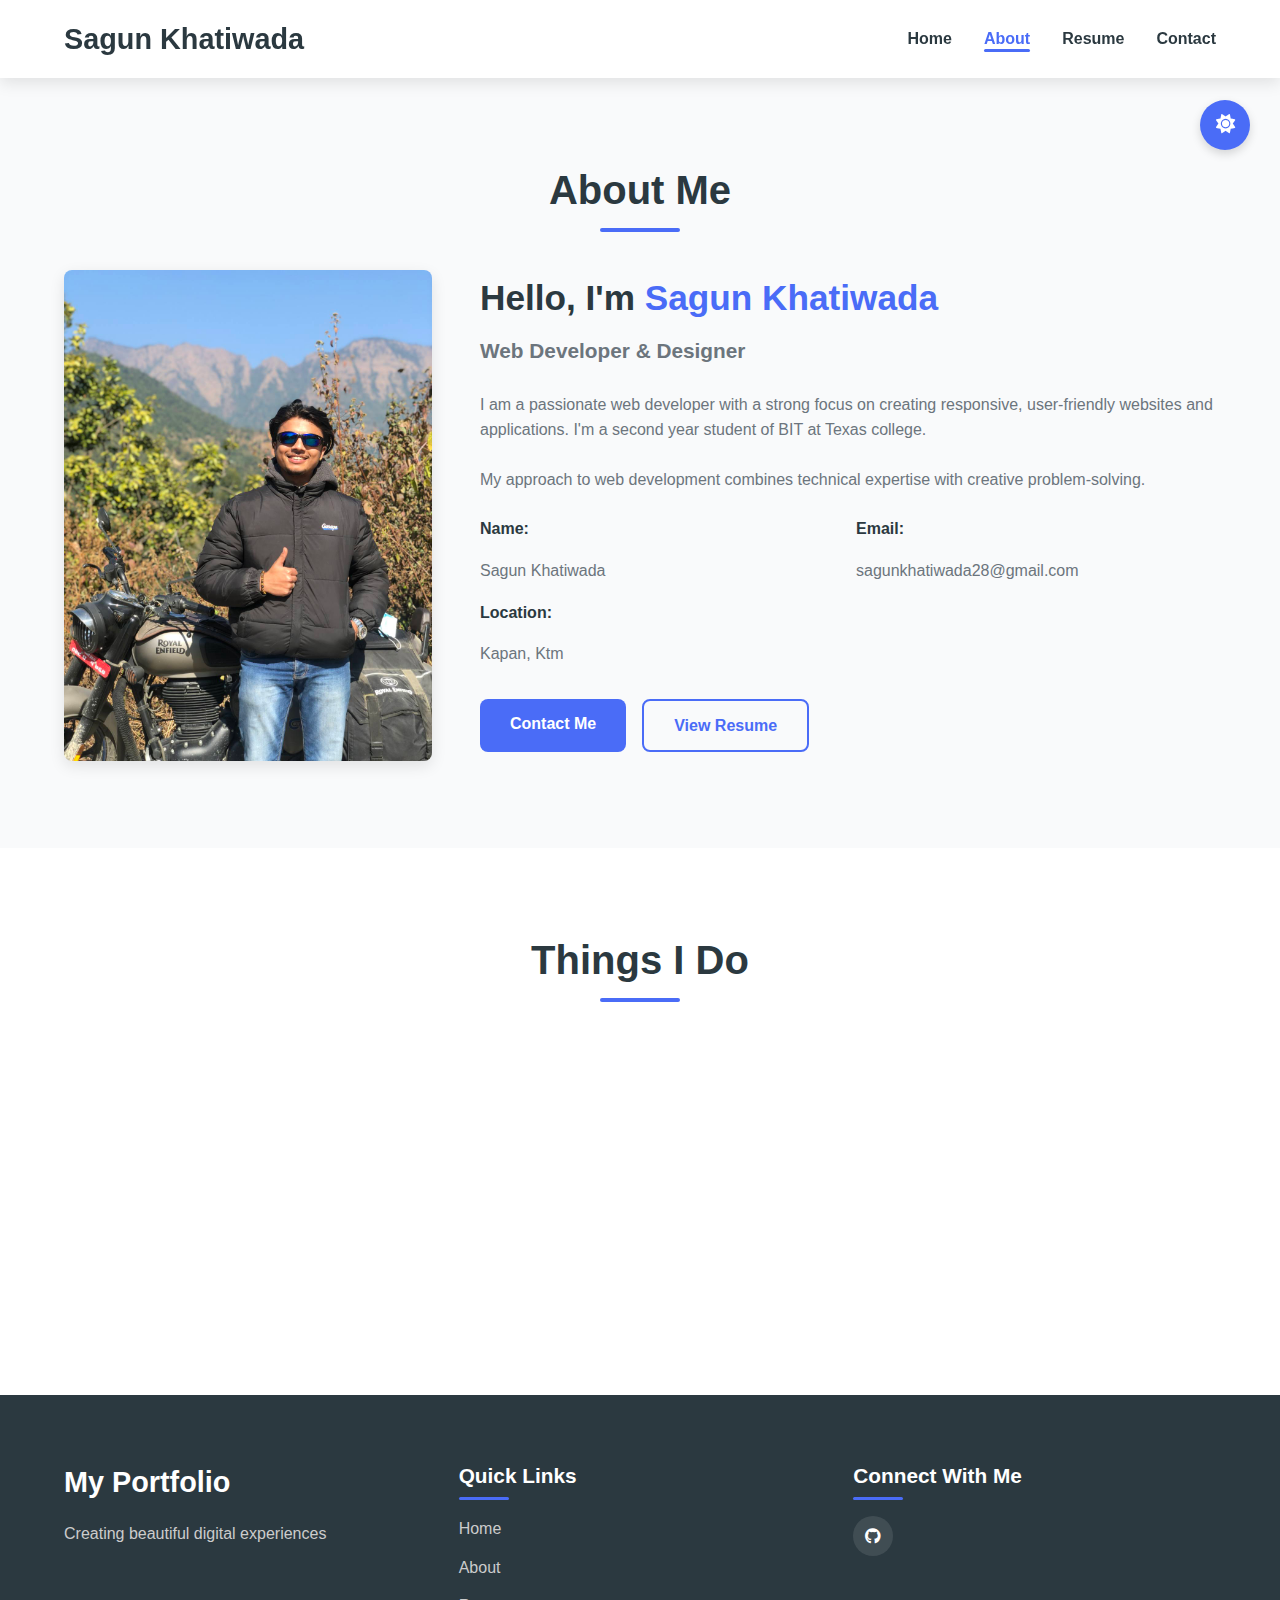
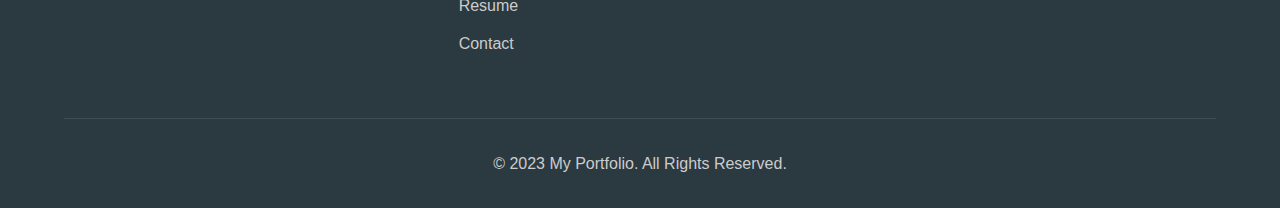
<file: about.html>
<!DOCTYPE html>
<html lang="en">
<head>
    <meta charset="UTF-8">
    <meta name="viewport" content="width=device-width, initial-scale=1.0">
    <title>About Me</title>
    <link rel="stylesheet" href="css/style.css">
    <link rel="stylesheet" href="https://cdnjs.cloudflare.com/ajax/libs/font-awesome/6.4.0/css/all.min.css">
</head>
<body>
    <header>
        <div class="logo">
            <h1>Sagun Khatiwada</h1>
        </div>
        <nav>
            <div class="hamburger">
                <div class="line"></div>
                <div class="line"></div>
                <div class="line"></div>
            </div>
            <ul class="nav-links">
                <li><a href="index.html">Home</a></li>
                <li><a href="about.html" class="active">About</a></li>
                <li><a href="resume.html">Resume</a></li>
                <li><a href="contact.html">Contact</a></li>
            </ul>
        </nav>
    </header>

    <section class="about-hero">
        <div class="about-content">
            <h1 class="section-title">About Me</h1>
            <div class="about-grid">
                <div class="about-image">
                    <img src="images/sagun.jpg" alt="Sagun Khatiwada">
                </div>
                <div class="about-text">
                    <h2>Hello, I'm <span class="highlight">Sagun Khatiwada</span></h2>
                    <h3>Web Developer & Designer</h3>
                    <p>I am a passionate web developer with a strong focus on creating responsive, user-friendly websites and applications. I'm a second year student of BIT at Texas college.</p>
                    <p>My approach to web development combines technical expertise with creative problem-solving.</p>
                    <div class="personal-info">
                        <div class="info-item">
                            <span class="info-label">Name:</span>
                            <span class="info-value">Sagun Khatiwada</span>
                        </div>
                        <div class="info-item">
                            <span class="info-label">Email:</span>
                            <span class="info-value">sagunkhatiwada28@gmail.com</span>
                        </div>
                        <div class="info-item">
                            <span class="info-label">Location:</span>
                            <span class="info-value">Kapan, Ktm</span>
                        </div>
                    </div>
                    <div class="about-buttons">
                        <a href="contact.html" class="btn primary-btn">Contact Me</a>
                        <a href="resume.html" class="btn secondary-btn">View Resume</a>
                    </div>
                </div>
            </div>
        </div>
    </section>

    <section class="services">
        <h2 class="section-title">Things I Do</h2>
        <div class="services-container">
            <div class="service-card">
                <div class="service-icon">
                    <i class="fas fa-laptop-code"></i>
                </div>
                <h3>Web Development</h3>
                <p>Custom website development with clean code and modern technologies to create responsive, user-friendly websites.</p>
            </div>
            <div class="service-card">
                <div class="service-icon">
                    <i class="fas fa-mobile-alt"></i>
                </div>
                <h3>Responsive Design</h3>
                <p>Creating websites that work flawlessly across all devices, from desktops to smartphones.</p>
            </div>
            <div class="service-card">
                <div class="service-icon">
                    <i class="fas fa-paint-brush"></i>
                </div>
                <h3>UI/UX Design</h3>
                <p>Designing intuitive user interfaces and experiences that engage visitors and improve conversion rates.</p>
            </div>
        </div>
    </section>

    <footer>
        <div class="footer-content">
            <div class="footer-logo">
                <h2>My Portfolio</h2>
                <p>Creating beautiful digital experiences</p>
            </div>
            <div class="footer-links">
                <h3>Quick Links</h3>
                <ul>
                    <li><a href="index.html">Home</a></li>
                    <li><a href="about.html">About</a></li>
                    <li><a href="resume.html">Resume</a></li>
                    <li><a href="contact.html">Contact</a></li>
                </ul>
            </div>
            <div class="footer-social">
                <h3>Connect With Me</h3>
                <div class="social-icons">
                    <a href="#"><i class="fab fa-github"></i></a>
                    
                </div>
            </div>
        </div>
        <div class="footer-bottom">
            <p>&copy; 2023 My Portfolio. All Rights Reserved.</p>
        </div>
    </footer>

    <script src="js/main.js"></script>
</body>
</html>
</file>
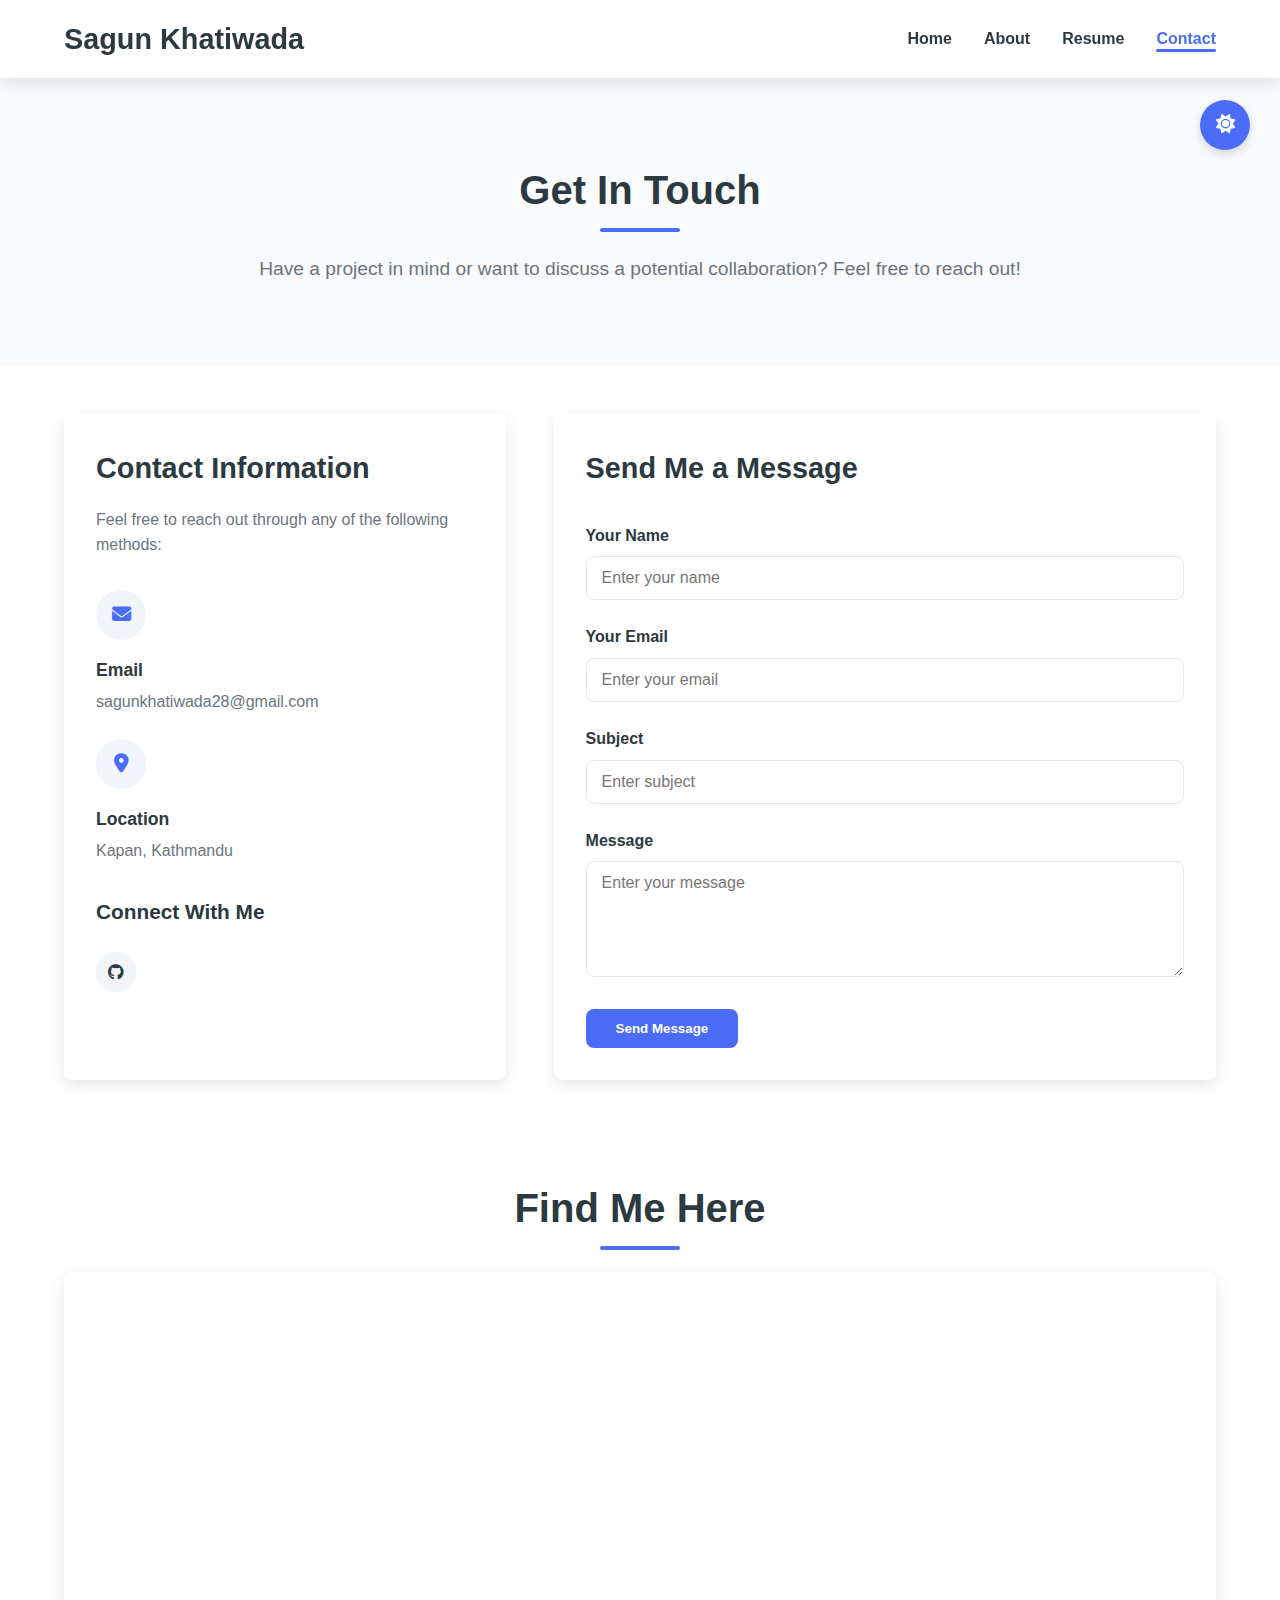
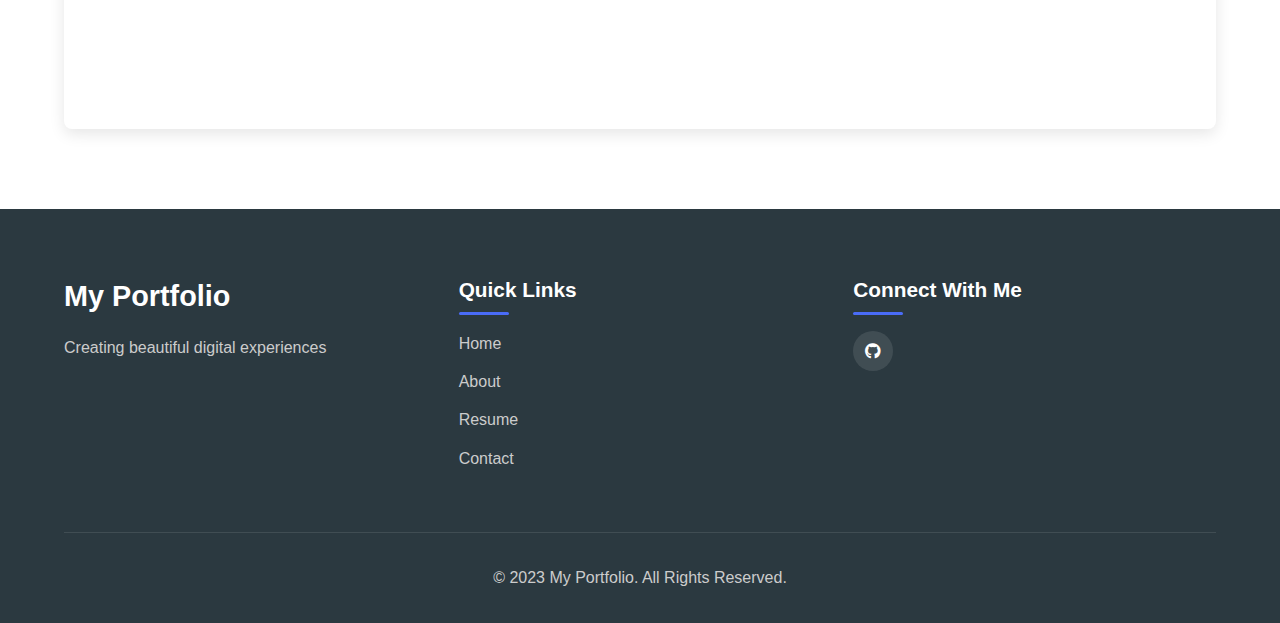
<file: contact.html>
<!DOCTYPE html>
<html lang="en">
<head>
    <meta charset="UTF-8">
    <meta name="viewport" content="width=device-width, initial-scale=1.0">
    <title>Contact</title>
    <link rel="stylesheet" href="css/style.css">
    <link rel="stylesheet" href="https://cdnjs.cloudflare.com/ajax/libs/font-awesome/6.4.0/css/all.min.css">
</head>
<body>
    <header>
        <div class="logo">
            <h1>Sagun Khatiwada</h1>
        </div>
        <nav>
            <div class="hamburger">
                <div class="line"></div>
                <div class="line"></div>
                <div class="line"></div>
            </div>
            <ul class="nav-links">
                <li><a href="index.html">Home</a></li>
                <li><a href="about.html">About</a></li>
                <li><a href="resume.html">Resume</a></li>
                <li><a href="contact.html" class="active">Contact</a></li>
            </ul>
        </nav>
    </header>

    <section class="contact-hero">
        <div class="contact-header">
            <h1 class="section-title">Get In Touch</h1>
            <p class="section-subtitle">Have a project in mind or want to discuss a potential collaboration? Feel free to reach out!</p>
        </div>
    </section>

    <section class="contact-content">
        <div class="contact-container">
            <div class="contact-info">
                <h2>Contact Information</h2>
                <p>Feel free to reach out through any of the following methods:</p>
                <div class="info-items">
                    <div class="info-item">
                        <div class="info-icon">
                            <i class="fas fa-envelope"></i>
                        </div>
                        <div class="info-details">
                            <h3>Email</h3>
                            <p><a href="mailto:sagunkhatiwada28@gmail.com">sagunkhatiwada28@gmail.com</a></p>
                        </div>
                    </div>
                   
                    <div class="info-item">
                        <div class="info-icon">
                            <i class="fas fa-map-marker-alt"></i>
                        </div>
                        <div class="info-details">
                            <h3>Location</h3>
                            <p>Kapan, Kathmandu</p>
                        </div>
                    </div>
                </div>
                <div class="social-links">
                    <h3>Connect With Me</h3>
                    <div class="social-icons">
                        <a href="#" class="social-icon"><i class="fab fa-github"></i></a>
                    </div>
                </div>
            </div>
            <div class="contact-form">
                <h2>Send Me a Message</h2>
                <form id="contactForm">
                    <div class="form-group">
                        <label for="name">Your Name</label>
                        <input type="text" id="name" name="name" placeholder="Enter your name" required>
                    </div>
                    <div class="form-group">
                        <label for="email">Your Email</label>
                        <input type="email" id="email" name="email" placeholder="Enter your email" required>
                    </div>
                    <div class="form-group">
                        <label for="subject">Subject</label>
                        <input type="text" id="subject" name="subject" placeholder="Enter subject" required>
                    </div>
                    <div class="form-group">
                        <label for="message">Message</label>
                        <textarea id="message" name="message" rows="5" placeholder="Enter your message" required></textarea>
                    </div>
                    <button type="submit" class="btn primary-btn">Send Message</button>
                </form>
                <div id="formStatus" class="form-status"></div>
            </div>
        </div>
    </section>

    <section class="map-section">
        <h2 class="section-title">Find Me Here</h2>
        <div class="map-container">
            <iframe src="https://www.google.com/maps/embed?pb=!1m18!1m12!1m3!1d14126.37511564753!2d85.34999367535552!3d27.729499937337!2m3!1f0!2f0!3f0!3m2!1i1024!2i768!4f13.1!3m3!1m2!1s0x39eb1bda4a951f0f%3A0x3ddabb234891c3bd!2sKapan%2C%20Kathmandu%2044600!5e0!3m2!1sen!2snp!4v1678912345678!5m2!1sen!2snp" width="100%" height="450" style="border:0;" allowfullscreen="" loading="lazy" referrerpolicy="no-referrer-when-downgrade"></iframe>
        </div>
    </section>

    <footer>
        <div class="footer-content">
            <div class="footer-logo">
                <h2>My Portfolio</h2>
                <p>Creating beautiful digital experiences</p>
            </div>
            <div class="footer-links">
                <h3>Quick Links</h3>
                <ul>
                    <li><a href="index.html">Home</a></li>
                    <li><a href="about.html">About</a></li>
                    <li><a href="resume.html">Resume</a></li>
                    <li><a href="contact.html">Contact</a></li>
                </ul>
            </div>
            <div class="footer-social">
                <h3>Connect With Me</h3>
                <div class="social-icons">
                    <a href="#"><i class="fab fa-github"></i></a>
                </div>
            </div>
        </div>
        <div class="footer-bottom">
            <p>&copy; 2023 My Portfolio. All Rights Reserved.</p>
        </div>
    </footer>

    <script src="js/main.js"></script>
</body>
</html>
</file>
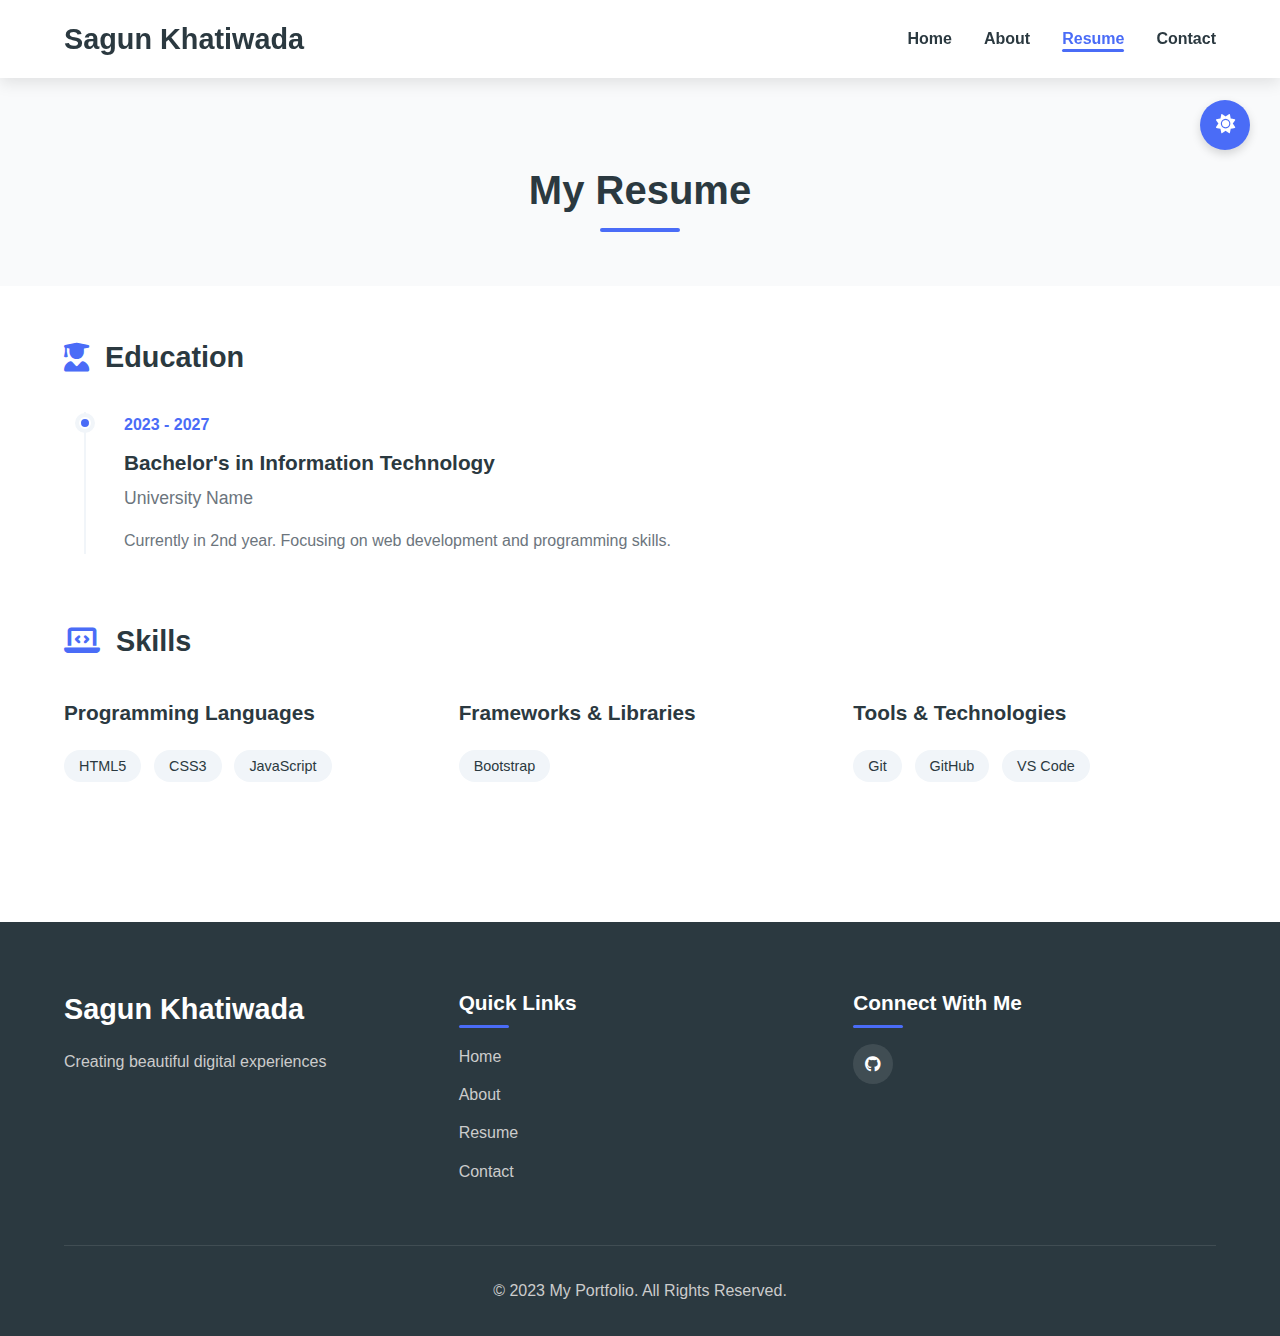
<file: resume.html>
<!DOCTYPE html>
<html lang="en">
<head>
    <meta charset="UTF-8">
    <meta name="viewport" content="width=device-width, initial-scale=1.0">
    <title>Resume - My Portfolio</title>
    <link rel="stylesheet" href="css/style.css">
    <link rel="stylesheet" href="https://cdnjs.cloudflare.com/ajax/libs/font-awesome/6.4.0/css/all.min.css">
</head>
<body>
    <header>
        <div class="logo">
            <h1>Sagun Khatiwada</h1>
        </div>
        <nav>
            <div class="hamburger">
                <div class="line"></div>
                <div class="line"></div>
                <div class="line"></div>
            </div>
            <ul class="nav-links">
                <li><a href="index.html">Home</a></li>
                <li><a href="about.html">About</a></li>
                <li><a href="resume.html" class="active">Resume</a></li>
                <li><a href="contact.html">Contact</a></li>
            </ul>
        </nav>
    </header>

    <section class="resume-hero">
        <div class="resume-header">
            <h1 class="section-title">My Resume</h1>
        </div>
    </section>

    <section class="resume-content">
        <div class="resume-container">
            <div class="resume-section">
                <h2 class="resume-section-title"><i class="fas fa-user-graduate"></i> Education</h2>
                <div class="timeline">
                    <div class="timeline-item">
                        <div class="timeline-dot"></div>
                        <div class="timeline-date">2023 - 2027</div>
                        <div class="timeline-content">
                            <h3>Bachelor's in Information Technology</h3>
                            <h4>University Name</h4>
                            <p>Currently in 2nd year. Focusing on web development and programming skills.</p>
                        </div>
                    </div>
                </div>
            </div>

            <div class="resume-section">
                <h2 class="resume-section-title"><i class="fas fa-laptop-code"></i> Skills</h2>
                <div class="skills-grid">
                    <div class="skill-category">
                        <h3>Programming Languages</h3>
                        <ul class="skill-list">
                            <li><span class="skill-tag">HTML5</span></li>
                            <li><span class="skill-tag">CSS3</span></li>
                            <li><span class="skill-tag">JavaScript</span></li>
                        </ul>
                    </div>
                    <div class="skill-category">
                        <h3>Frameworks & Libraries</h3>
                        <ul class="skill-list">
                            <li><span class="skill-tag">Bootstrap</span></li>
                        </ul>
                    </div>
                    <div class="skill-category">
                        <h3>Tools & Technologies</h3>
                        <ul class="skill-list">
                            <li><span class="skill-tag">Git</span></li>
                            <li><span class="skill-tag">GitHub</span></li>
                            <li><span class="skill-tag">VS Code</span></li>
                        </ul>
                    </div>
                </div>
            </div>

            
            </div>
        </div>
    </section>

    <footer>
        <div class="footer-content">
            <div class="footer-logo">
                <h2>Sagun Khatiwada</h2>
                <p>Creating beautiful digital experiences</p>
            </div>
            <div class="footer-links">
                <h3>Quick Links</h3>
                <ul>
                    <li><a href="index.html">Home</a></li>
                    <li><a href="about.html">About</a></li>
                    <li><a href="resume.html">Resume</a></li>
                    <li><a href="contact.html">Contact</a></li>
                </ul>
            </div>
            <div class="footer-social">
                <h3>Connect With Me</h3>
                <div class="social-icons">
                    <a href="#"><i class="fab fa-github"></i></a>
                    
                </div>
            </div>
        </div>
        <div class="footer-bottom">
            <p>&copy; 2023 My Portfolio. All Rights Reserved.</p>
        </div>
    </footer>

    <script src="js/main.js"></script>
</body>
</html>
</file>
<file: css/style.css>
/* Global Styles */
:root {
    --primary-color: #4a6cf7;
    --secondary-color: #6c757d;
    --dark-color: #2b3940;
    --light-color: #f8f9fa;
    --success-color: #28a745;
    --danger-color: #dc3545;
    --box-shadow: 0 5px 15px rgba(0, 0, 0, 0.1);
    --transition: all 0.3s ease;
    --border-radius: 8px;
}

* {
    margin: 0;
    padding: 0;
    box-sizing: border-box;
}

body {
    font-family: 'Segoe UI', Tahoma, Geneva, Verdana, sans-serif;
    line-height: 1.6;
    color: var(--dark-color);
    background-color: #fff;
}

a {
    text-decoration: none;
    color: var(--dark-color);
    transition: var(--transition);
}

ul {
    list-style: none;
}

img {
    max-width: 100%;
    height: auto;
}

.section-title {
    font-size: 2.5rem;
    margin-bottom: 2rem;
    text-align: center;
    position: relative;
    color: var(--dark-color);
}

.section-title::after {
    content: '';
    position: absolute;
    bottom: -10px;
    left: 50%;
    transform: translateX(-50%);
    width: 80px;
    height: 4px;
    background-color: var(--primary-color);
    border-radius: 2px;
}

.section-subtitle {
    text-align: center;
    font-size: 1.2rem;
    color: var(--secondary-color);
    margin-bottom: 3rem;
    max-width: 800px;
    margin-left: auto;
    margin-right: auto;
}

.highlight {
    color: var(--primary-color);
}

.btn {
    display: inline-block;
    padding: 12px 30px;
    border-radius: var(--border-radius);
    font-weight: 600;
    text-align: center;
    cursor: pointer;
    transition: var(--transition);
    border: none;
}

.primary-btn {
    background-color: var(--primary-color);
    color: #fff;
}

.primary-btn:hover {
    background-color: #3a5bd9;
    transform: translateY(-3px);
    box-shadow: var(--box-shadow);
}

.secondary-btn {
    background-color: transparent;
    color: var(--primary-color);
    border: 2px solid var(--primary-color);
}

.secondary-btn:hover {
    background-color: var(--primary-color);
    color: #fff;
    transform: translateY(-3px);
    box-shadow: var(--box-shadow);
}

.small-btn {
    padding: 8px 20px;
    font-size: 0.9rem;
}

/* Header Styles */
header {
    background-color: #fff;
    box-shadow: var(--box-shadow);
    position: sticky;
    top: 0;
    z-index: 100;
    padding: 1rem 5%;
    display: flex;
    justify-content: space-between;
    align-items: center;
}

.logo h1 {
    font-size: 1.8rem;
    color: var(--dark-color);
}

nav {
    display: flex;
    align-items: center;
}

.nav-links {
    display: flex;
    gap: 2rem;
}

.nav-links a {
    font-weight: 600;
    position: relative;
}

.nav-links a:hover {
    color: var(--primary-color);
}

.nav-links a.active {
    color: var(--primary-color);
}

.nav-links a.active::after {
    content: '';
    position: absolute;
    bottom: -5px;
    left: 0;
    width: 100%;
    height: 3px;
    background-color: var(--primary-color);
    border-radius: 2px;
}

.hamburger {
    display: none;
    cursor: pointer;
}

.hamburger .line {
    width: 25px;
    height: 3px;
    background-color: var(--dark-color);
    margin: 5px;
    border-radius: 3px;
    transition: var(--transition);
}

/* Hero Section Styles */
.hero {
    display: grid;
    grid-template-columns: 1fr 1fr;
    gap: 2rem;
    padding: 5rem 5%;
    align-items: center;
    background-color: #f9fafb;
}

.hero-content h1 {
    font-size: 3rem;
    margin-bottom: 1rem;
    line-height: 1.2;
}

.hero-content h2 {
    font-size: 1.8rem;
    color: var(--secondary-color);
    margin-bottom: 1.5rem;
}

.hero-content p {
    font-size: 1.1rem;
    margin-bottom: 2rem;
    color: var(--secondary-color);
}

.cta-buttons {
    display: flex;
    gap: 1rem;
}

.hero-image img {
    border-radius: var(--border-radius);
    box-shadow: var(--box-shadow);
}

/* Featured Projects Section */
.featured-projects {
    padding: 5rem 5%;
}

.projects-container {
    display: grid;
    grid-template-columns: repeat(auto-fit, minmax(300px, 1fr));
    gap: 2rem;
}

.project-card {
    background-color: #fff;
    border-radius: var(--border-radius);
    overflow: hidden;
    box-shadow: var(--box-shadow);
    transition: var(--transition);
}

.project-card:hover {
    transform: translateY(-10px);
}

.project-image {
    overflow: hidden;
    height: 200px;
}

.project-image img {
    width: 100%;
    height: 100%;
    object-fit: cover;
    transition: var(--transition);
}

.project-card:hover .project-image img {
    transform: scale(1.1);
}

.project-info {
    padding: 1.5rem;
}

.project-info h3 {
    font-size: 1.3rem;
    margin-bottom: 0.5rem;
}

.project-info p {
    color: var(--secondary-color);
    margin-bottom: 1rem;
}

.project-tags {
    display: flex;
    flex-wrap: wrap;
    gap: 0.5rem;
    margin-bottom: 1.5rem;
}

.project-tags span {
    background-color: #f1f5f9;
    color: var(--secondary-color);
    padding: 5px 10px;
    border-radius: 20px;
    font-size: 0.8rem;
}

/* Skills Section */
.skills {
    padding: 5rem 5%;
    background-color: #f9fafb;
}

.skills-container {
    display: grid;
    grid-template-columns: repeat(auto-fit, minmax(250px, 1fr));
    gap: 2rem;
}

.skill {
    background-color: #fff;
    padding: 2rem;
    border-radius: var(--border-radius);
    box-shadow: var(--box-shadow);
    text-align: center;
    transition: var(--transition);
}

.skill:hover {
    transform: translateY(-5px);
}

.skill i {
    font-size: 3rem;
    color: var(--primary-color);
    margin-bottom: 1rem;
}

.skill h3 {
    margin-bottom: 1rem;
}

.progress-bar {
    width: 100%;
    height: 10px;
    background-color: #f1f5f9;
    border-radius: 5px;
    overflow: hidden;
}

.progress {
    height: 100%;
    background-color: var(--primary-color);
    border-radius: 5px;
}

/* Footer Styles */
footer {
    background-color: var(--dark-color);
    color: #fff;
    padding: 4rem 5% 2rem;
}

.footer-content {
    display: grid;
    grid-template-columns: repeat(auto-fit, minmax(250px, 1fr));
    gap: 2rem;
    margin-bottom: 3rem;
}

.footer-logo h2 {
    font-size: 1.8rem;
    margin-bottom: 1rem;
}

.footer-logo p {
    color: #ccc;
}

.footer-links h3, .footer-social h3 {
    font-size: 1.3rem;
    margin-bottom: 1.5rem;
    position: relative;
}

.footer-links h3::after, .footer-social h3::after {
    content: '';
    position: absolute;
    bottom: -8px;
    left: 0;
    width: 50px;
    height: 3px;
    background-color: var(--primary-color);
    border-radius: 2px;
}

.footer-links ul li {
    margin-bottom: 0.8rem;
}

.footer-links ul li a {
    color: #ccc;
    transition: var(--transition);
}

.footer-links ul li a:hover {
    color: var(--primary-color);
    padding-left: 5px;
}

.social-icons {
    display: flex;
    gap: 1rem;
}

.social-icons a {
    display: flex;
    align-items: center;
    justify-content: center;
    width: 40px;
    height: 40px;
    background-color: rgba(255, 255, 255, 0.1);
    border-radius: 50%;
    color: #fff;
    transition: var(--transition);
}

.social-icons a:hover {
    background-color: var(--primary-color);
    transform: translateY(-3px);
}

.footer-bottom {
    text-align: center;
    padding-top: 2rem;
    border-top: 1px solid rgba(255, 255, 255, 0.1);
}

.footer-bottom p {
    color: #ccc;
}

/* About Page Styles */
.about-hero {
    padding: 5rem 5%;
    background-color: #f9fafb;
}

.about-content {
    max-width: 1200px;
    margin: 0 auto;
}

.about-grid {
    display: grid;
    grid-template-columns: 1fr 2fr;
    gap: 3rem;
    margin-top: 3rem;
}

.about-image img {
    border-radius: var(--border-radius);
    box-shadow: var(--box-shadow);
    width: 100%;
}

.about-text h2 {
    font-size: 2.2rem;
    margin-bottom: 0.5rem;
}

.about-text h3 {
    font-size: 1.3rem;
    color: var(--secondary-color);
    margin-bottom: 1.5rem;
}

.about-text p {
    margin-bottom: 1.5rem;
    color: var(--secondary-color);
}

.personal-info {
    display: grid;
    grid-template-columns: 1fr 1fr;
    gap: 1rem;
    margin-bottom: 2rem;
}

.info-item {
    display: flex;
    flex-direction: column;
}

.info-label {
    font-weight: 600;
    color: var(--dark-color);
}

.info-value {
    color: var(--secondary-color);
}

.about-buttons {
    display: flex;
    gap: 1rem;
}

/* Services Section */
.services {
    padding: 5rem 5%;
}

.services-container {
    display: grid;
    grid-template-columns: repeat(auto-fit, minmax(250px, 1fr));
    gap: 2rem;
}

.service-card {
    background-color: #fff;
    padding: 2rem;
    border-radius: var(--border-radius);
    box-shadow: var(--box-shadow);
    text-align: center;
    transition: var(--transition);
}

.service-card:hover {
    transform: translateY(-10px);
}

.service-icon {
    width: 80px;
    height: 80px;
    background-color: #f1f5f9;
    border-radius: 50%;
    display: flex;
    align-items: center;
    justify-content: center;
    margin: 0 auto 1.5rem;
}

.service-icon i {
    font-size: 2rem;
    color: var(--primary-color);
}

.service-card h3 {
    margin-bottom: 1rem;
}

.service-card p {
    color: var(--secondary-color);
}

/* Resume Page Styles */
.resume-hero {
    padding: 5rem 5% 2rem;
    background-color: #f9fafb;
}

.resume-header {
    display: flex;
    justify-content: center;
    align-items: center;
    max-width: 1200px;
    margin: 0 auto;
}

.resume-content {
    padding: 3rem 5% 5rem;
}

.resume-container {
    max-width: 1200px;
    margin: 0 auto;
}

.resume-section {
    margin-bottom: 4rem;
}

.resume-section-title {
    font-size: 1.8rem;
    margin-bottom: 2rem;
    display: flex;
    align-items: center;
    gap: 1rem;
}

.resume-section-title i {
    color: var(--primary-color);
}

.timeline {
    position: relative;
}

.timeline::before {
    content: '';
    position: absolute;
    top: 0;
    left: 20px;
    height: 100%;
    width: 2px;
    background-color: #f1f5f9;
}

.timeline-item {
    position: relative;
    padding-left: 60px;
    margin-bottom: 2.5rem;
}

.timeline-dot {
    position: absolute;
    left: 15px;
    top: 5px;
    width: 12px;
    height: 12px;
    border-radius: 50%;
    background-color: var(--primary-color);
    border: 2px solid #fff;
    box-shadow: 0 0 0 4px #f1f5f9;
}

.timeline-date {
    font-weight: 600;
    color: var(--primary-color);
    margin-bottom: 0.5rem;
}

.timeline-content h3 {
    font-size: 1.3rem;
    margin-bottom: 0.3rem;
}

.timeline-content h4 {
    font-size: 1.1rem;
    color: var(--secondary-color);
    margin-bottom: 1rem;
    font-weight: 500;
}

.timeline-content p {
    color: var(--secondary-color);
    margin-bottom: 1rem;
}

.timeline-list {
    padding-left: 1.5rem;
}

.timeline-list li {
    list-style-type: disc;
    color: var(--secondary-color);
    margin-bottom: 0.5rem;
}

.skills-grid {
    display: grid;
    grid-template-columns: repeat(auto-fit, minmax(250px, 1fr));
    gap: 2rem;
}

.skill-category h3 {
    font-size: 1.3rem;
    margin-bottom: 1.5rem;
    color: var(--dark-color);
}

.skill-list {
    display: flex;
    flex-wrap: wrap;
    gap: 0.8rem;
}

.skill-tag {
    background-color: #f1f5f9;
    color: var(--dark-color);
    padding: 8px 15px;
    border-radius: 20px;
    font-size: 0.9rem;
    transition: var(--transition);
}

.skill-tag:hover {
    background-color: var(--primary-color);
    color: #fff;
    transform: translateY(-3px);
}

.certifications-grid {
    display: grid;
    grid-template-columns: repeat(auto-fit, minmax(300px, 1fr));
    gap: 2rem;
}

.certification-item {
    display: flex;
    align-items: center;
    gap: 1.5rem;
    background-color: #fff;
    padding: 1.5rem;
    border-radius: var(--border-radius);
    box-shadow: var(--box-shadow);
    transition: var(--transition);
}

.certification-item:hover {
    transform: translateY(-5px);
}

.certification-icon {
    width: 60px;
    height: 60px;
    background-color: #f1f5f9;
    border-radius: 50%;
    display: flex;
    align-items: center;
    justify-content: center;
}

.certification-icon i {
    font-size: 1.5rem;
    color: var(--primary-color);
}

.certification-content h3 {
    font-size: 1.1rem;
    margin-bottom: 0.3rem;
}

.certification-content h4 {
    font-size: 0.9rem;
    color: var(--secondary-color);
    margin-bottom: 0.3rem;
    font-weight: 500;
}

.certification-content p {
    font-size: 0.9rem;
    color: var(--secondary-color);
}

/* Contact Page Styles */
.contact-hero {
    padding: 5rem 5% 2rem;
    background-color: #f9fafb;
}

.contact-header {
    max-width: 800px;
    margin: 0 auto;
}

.contact-content {
    padding: 3rem 5%;
}

.contact-container {
    display: grid;
    grid-template-columns: 1fr 1.5fr;
    gap: 3rem;
    max-width: 1200px;
    margin: 0 auto;
}

.contact-info {
    background-color: #fff;
    padding: 2rem;
    border-radius: var(--border-radius);
    box-shadow: var(--box-shadow);
}

.contact-info h2 {
    font-size: 1.8rem;
    margin-bottom: 1rem;
}

.contact-info > p {
    color: var(--secondary-color);
    margin-bottom: 2rem;
}

.info-items {
    display: flex;
    flex-direction: column;
    gap: 1.5rem;
    margin-bottom: 2rem;
}

.info-item {
    display: flex;
    align-items: flex-start;
    gap: 1rem;
}

.info-icon {
    width: 50px;
    height: 50px;
    background-color: #f1f5f9;
    border-radius: 50%;
    display: flex;
    align-items: center;
    justify-content: center;
}

.info-icon i {
    font-size: 1.2rem;
    color: var(--primary-color);
}

.info-details h3 {
    font-size: 1.1rem;
    margin-bottom: 0.3rem;
}

.info-details p, .info-details a {
    color: var(--secondary-color);
}

.info-details a:hover {
    color: var(--primary-color);
}

.social-links h3 {
    font-size: 1.3rem;
    margin-bottom: 1.5rem;
}

.social-links .social-icons {
    gap: 0.8rem;
}

.social-links .social-icon {
    width: 40px;
    height: 40px;
    background-color: #f1f5f9;
    color: var(--dark-color);
}

.social-links .social-icon:hover {
    background-color: var(--primary-color);
    color: #fff;
}

.contact-form {
    background-color: #fff;
    padding: 2rem;
    border-radius: var(--border-radius);
    box-shadow: var(--box-shadow);
}

.contact-form h2 {
    font-size: 1.8rem;
    margin-bottom: 2rem;
}

.form-group {
    margin-bottom: 1.5rem;
}

.form-group label {
    display: block;
    margin-bottom: 0.5rem;
    font-weight: 600;
}

.form-group input, .form-group textarea {
    width: 100%;
    padding: 12px 15px;
    border: 1px solid #e2e8f0;
    border-radius: var(--border-radius);
    font-family: inherit;
    font-size: 1rem;
    transition: var(--transition);
}

.form-group input:focus, .form-group textarea:focus {
    outline: none;
    border-color: var(--primary-color);
    box-shadow: 0 0 0 3px rgba(74, 108, 247, 0.1);
}

.form-status {
    margin-top: 1.5rem;
    padding: 1rem;
    border-radius: var(--border-radius);
    display: none;
}

.form-status.success {
    background-color: rgba(40, 167, 69, 0.1);
    color: var(--success-color);
    border: 1px solid var(--success-color);
    display: block;
}

.form-status.error {
    background-color: rgba(220, 53, 69, 0.1);
    color: var(--danger-color);
    border: 1px solid var(--danger-color);
    display: block;
}

.map-section {
    padding: 3rem 5% 5rem;
}

.map-container {
    max-width: 1200px;
    margin: 0 auto;
    border-radius: var(--border-radius);
    overflow: hidden;
    box-shadow: var(--box-shadow);
}

/* Responsive Styles */
@media screen and (max-width: 1024px) {
    .hero {
        grid-template-columns: 1fr;
        text-align: center;
    }

    .hero-content {
        order: 2;
    }

    .hero-image {
        order: 1;
        max-width: 500px;
        margin: 0 auto;
    }

    .cta-buttons {
        justify-content: center;
    }

    .about-grid {
        grid-template-columns: 1fr;
    }

    .about-image {
        max-width: 400px;
        margin: 0 auto;
    }

    .contact-container {
        grid-template-columns: 1fr;
    }

    .resume-header {
        flex-direction: column;
        gap: 1.5rem;
        text-align: center;
    }
}

@media screen and (max-width: 768px) {
    .hamburger {
        display: block;
        z-index: 101;
    }

    .nav-links {
        position: fixed;
        top: 0;
        right: -100%;
        width: 70%;
        height: 100vh;
        background-color: #fff;
        flex-direction: column;
        align-items: center;
        justify-content: center;
        transition: var(--transition);
        box-shadow: -5px 0 15px rgba(0, 0, 0, 0.1);
        z-index: 100;
    }

    .nav-links.active {
        right: 0;
    }

    .hamburger.active .line:nth-child(1) {
        transform: rotate(45deg) translate(5px, 5px);
    }

    .hamburger.active .line:nth-child(2) {
        opacity: 0;
    }

    .hamburger.active .line:nth-child(3) {
        transform: rotate(-45deg) translate(5px, -5px);
    }

    .personal-info {
        grid-template-columns: 1fr;
    }

    .skills-grid {
        grid-template-columns: 1fr;
    }
}

@media screen and (max-width: 576px) {
    .section-title {
        font-size: 2rem;
    }

    .hero-content h1 {
        font-size: 2.5rem;
    }

    .hero-content h2 {
        font-size: 1.5rem;
    }

    .cta-buttons {
        flex-direction: column;
        gap: 1rem;
    }

    .footer-content {
        grid-template-columns: 1fr;
        text-align: center;
    }

    .footer-links h3::after, .footer-social h3::after {
        left: 50%;
        transform: translateX(-50%);
    }

    .social-icons {
        justify-content: center;
    }

    .footer-links ul li a:hover {
        padding-left: 0;
    }

    .about-buttons {
        flex-direction: column;
        gap: 1rem;
    }

    .timeline-item {
        padding-left: 50px;
    }

    .certification-item {
        flex-direction: column;
        text-align: center;
    }

    .certification-icon {
        margin: 0 auto 1rem;
    }
}
</file>
